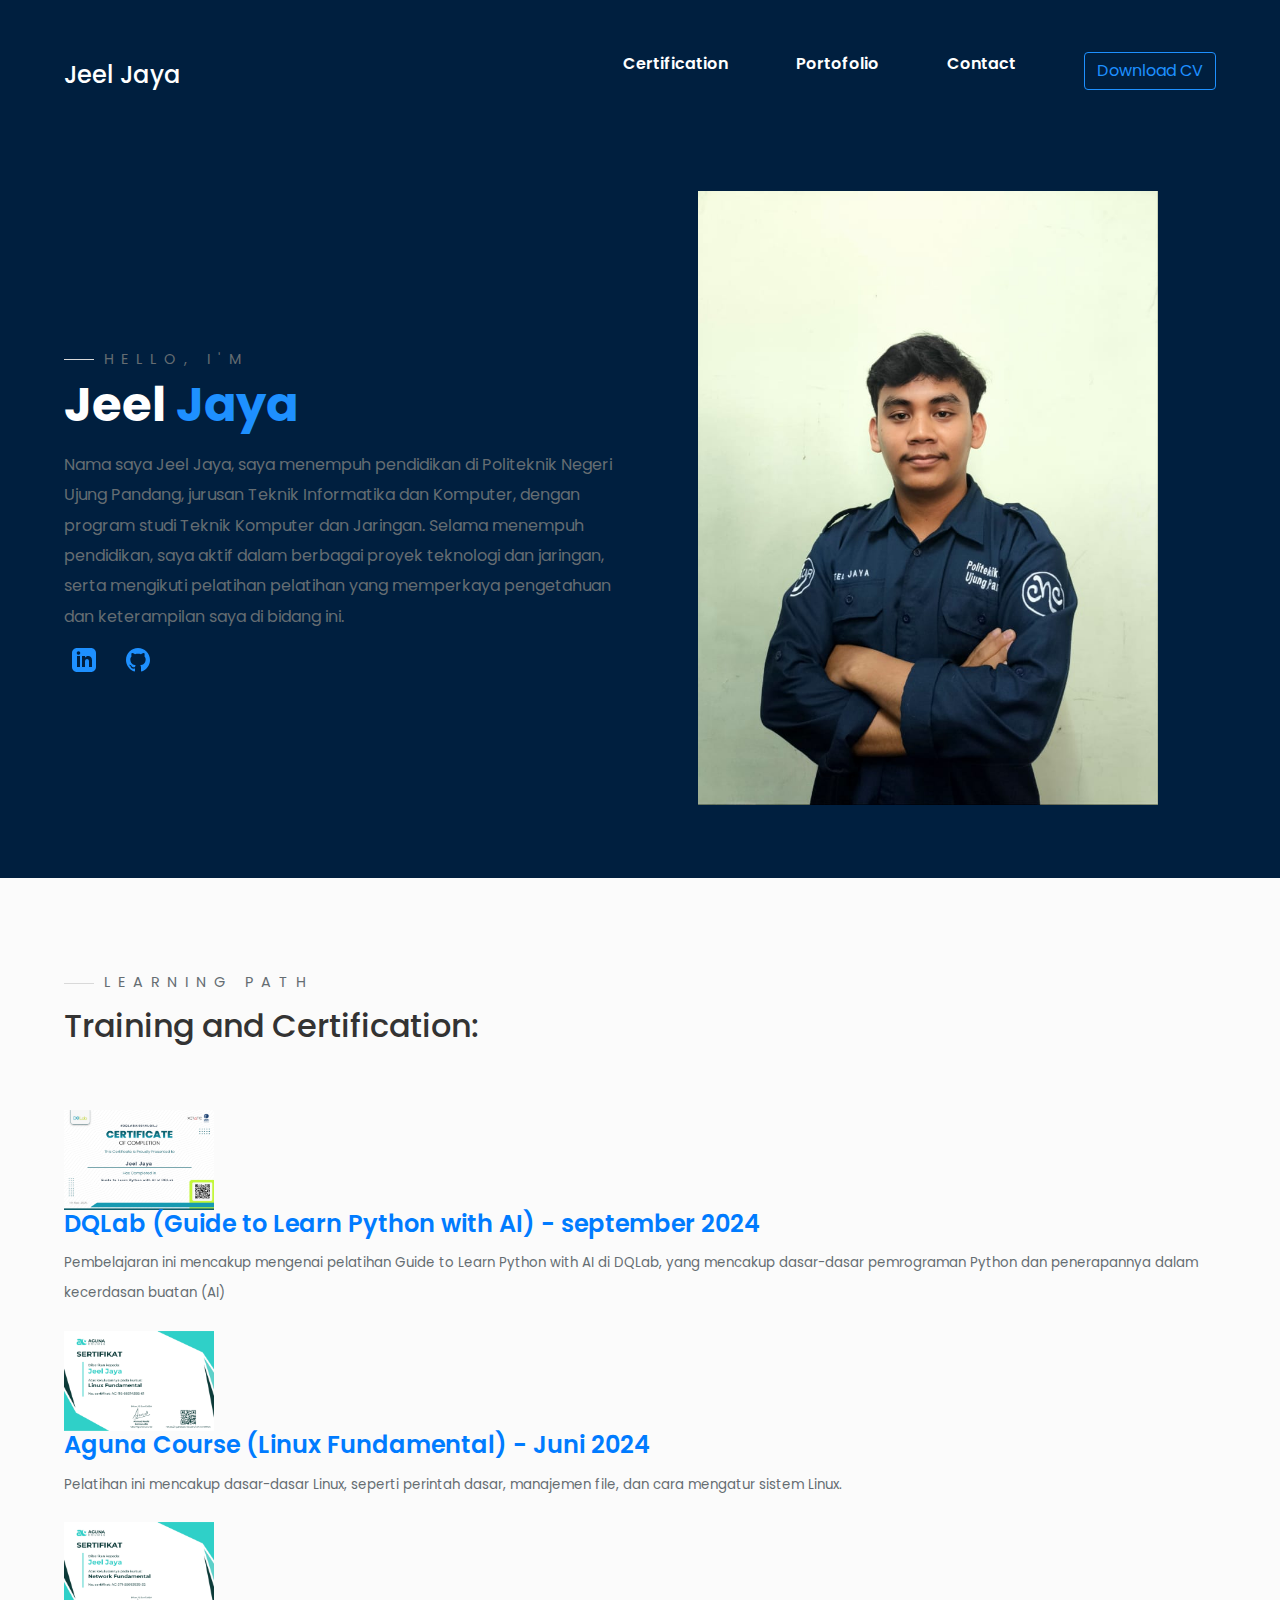
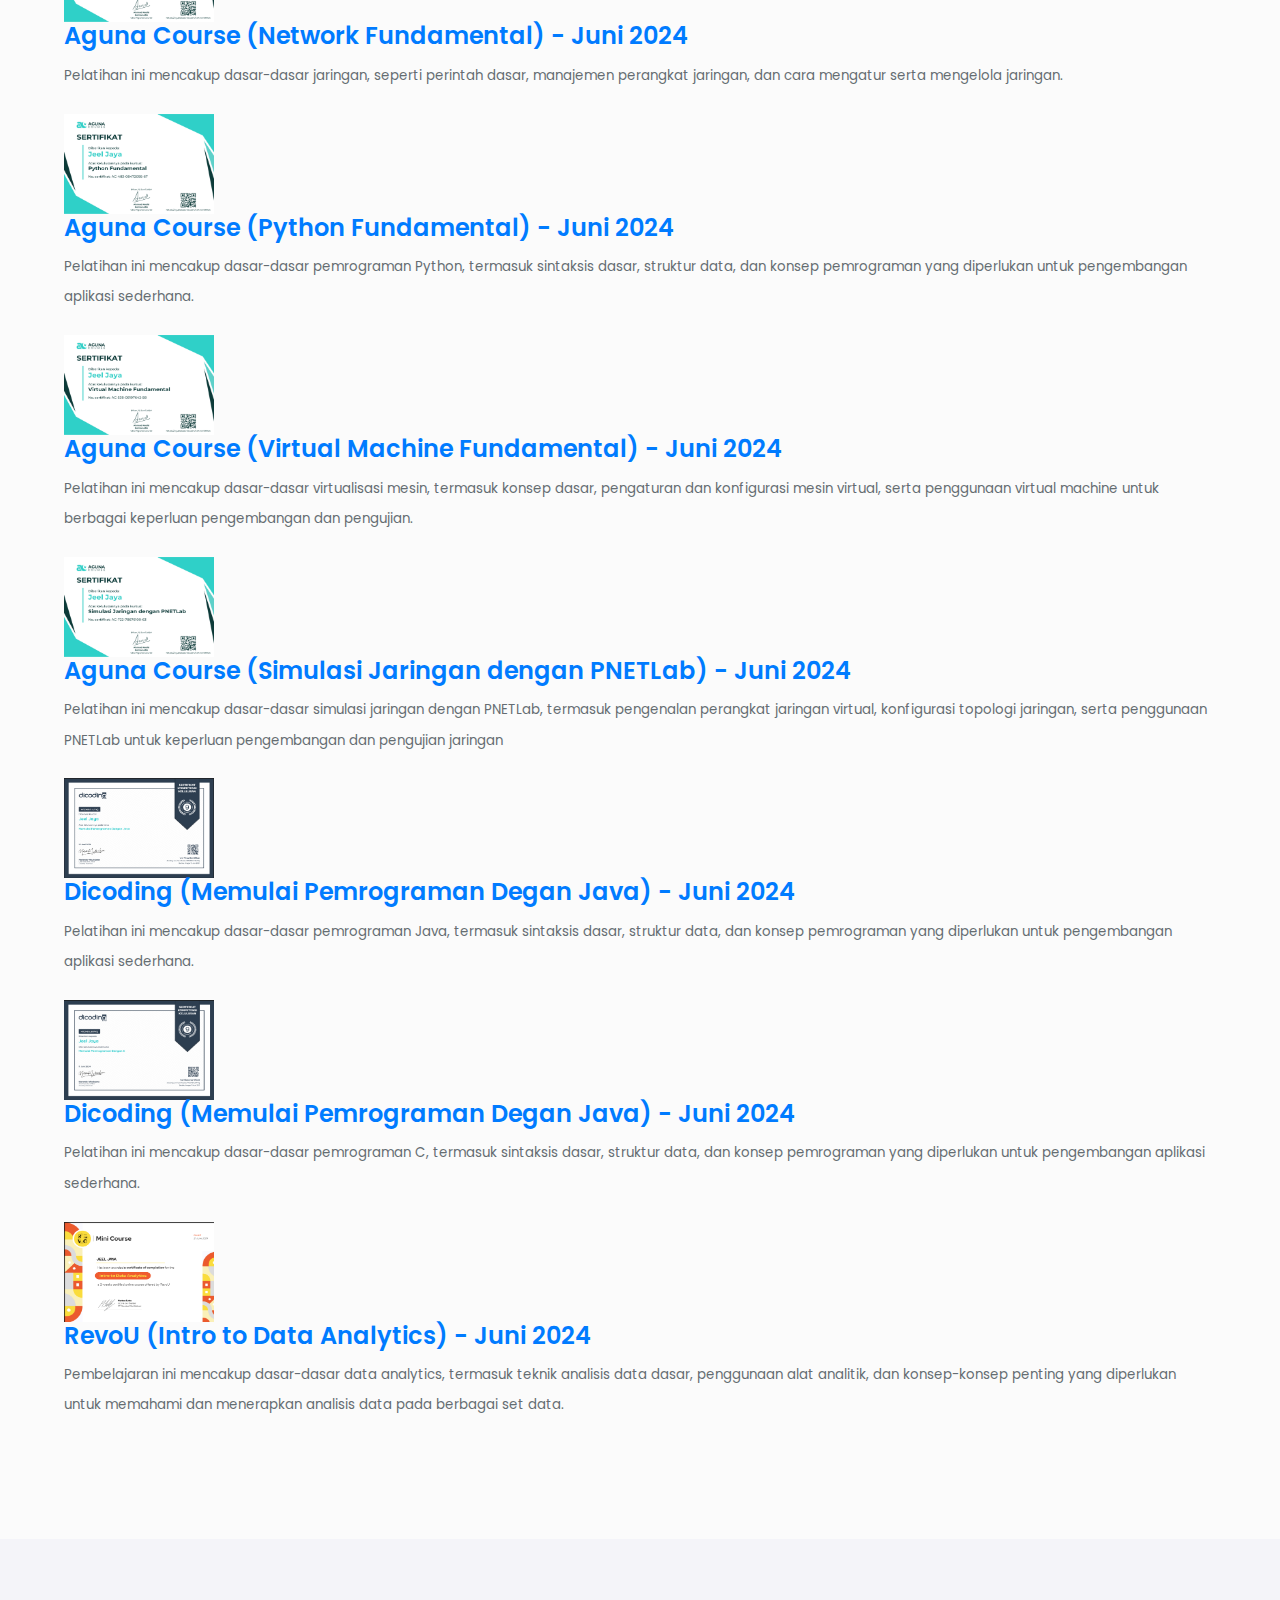
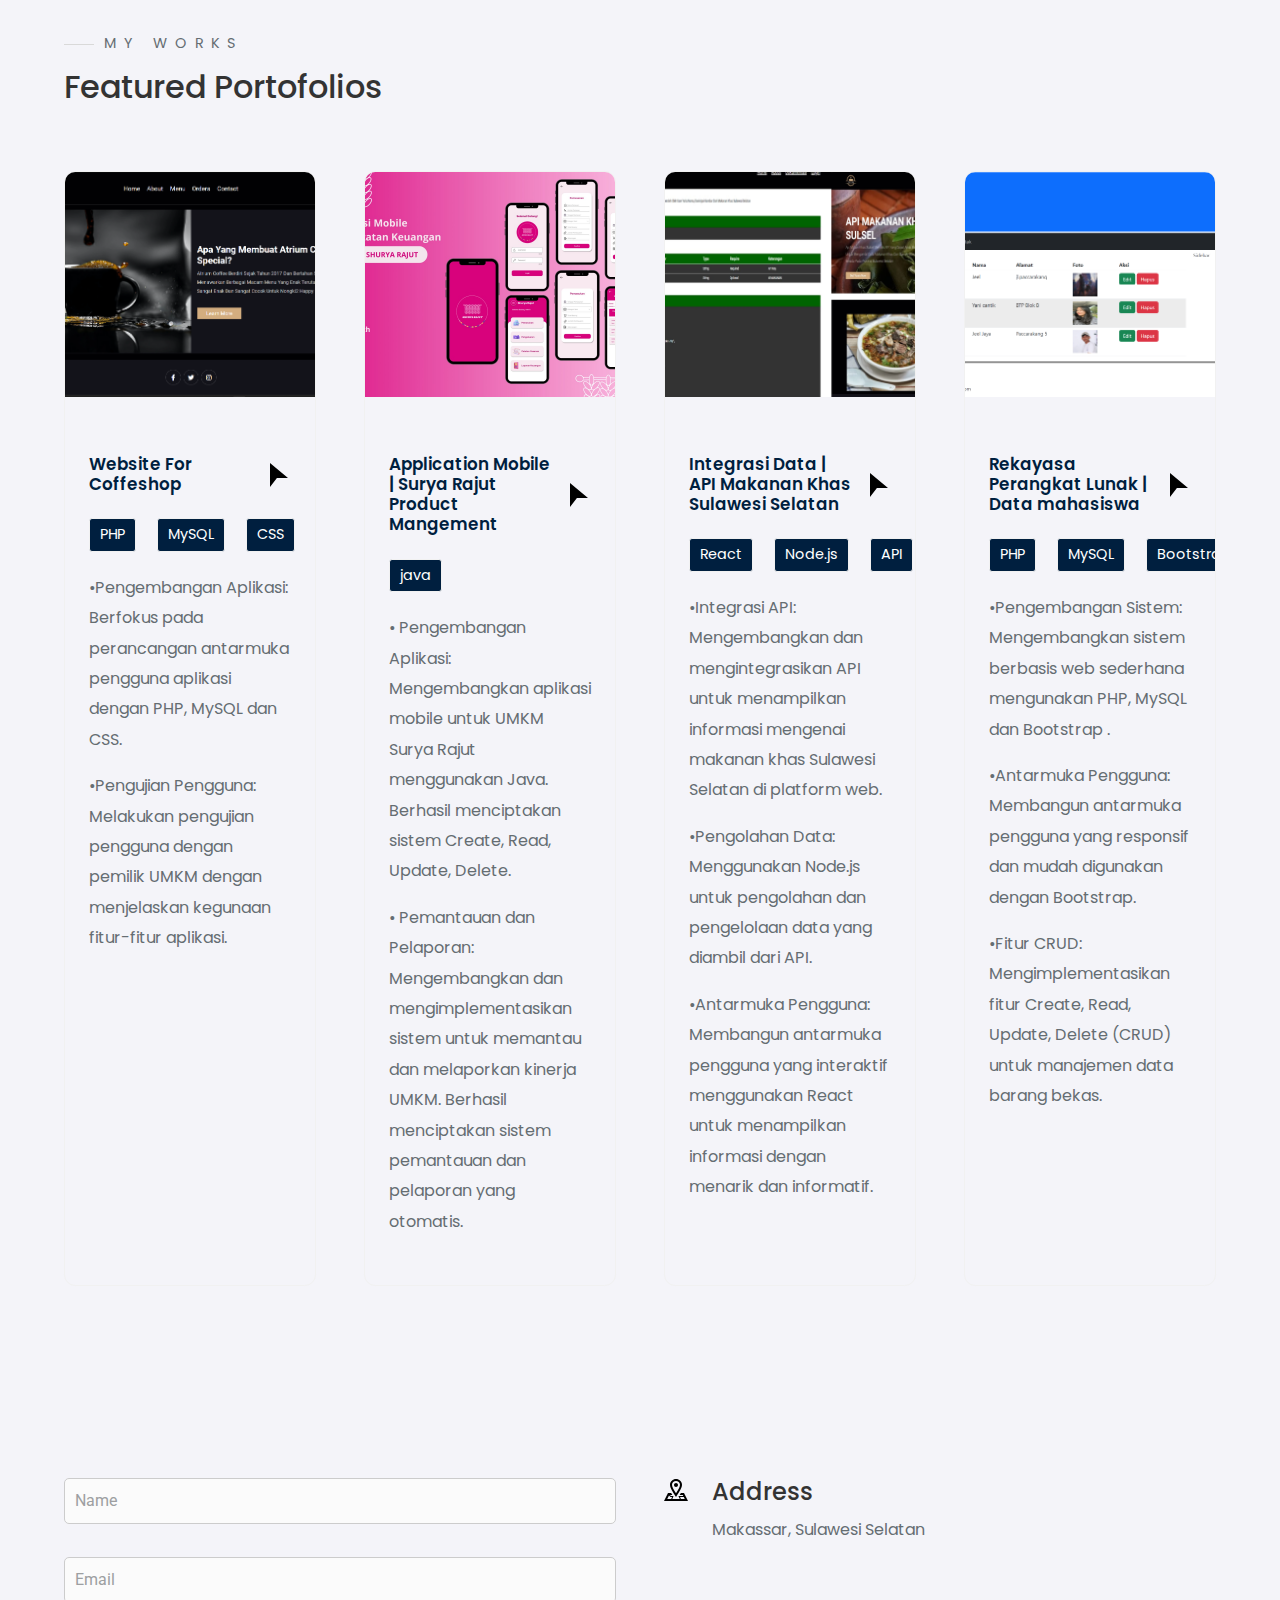
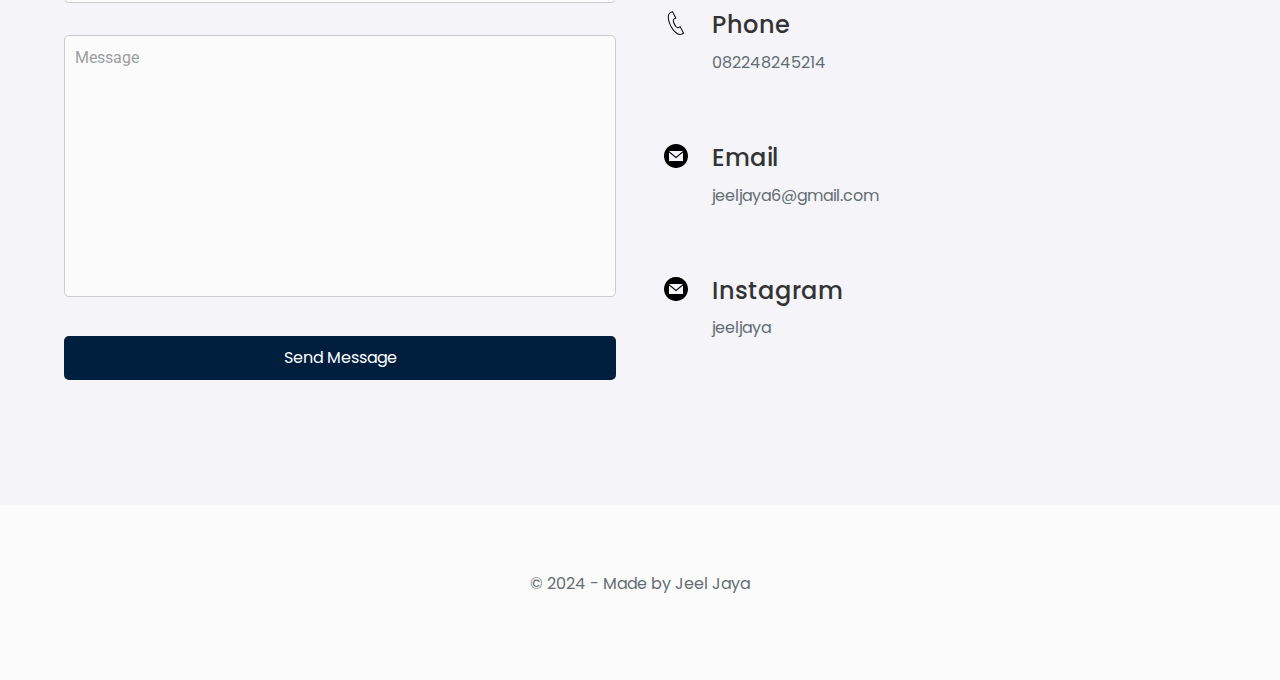
<file: index.html>
<!DOCTYPE html>
<html lang="en">
    <head>
        <meta charset="UTF-8">
        <meta name="viewport" content="width=device-width, initial-scale=1.0">
        <title>My Portfolio</title>
        <link rel="stylesheet" href="./styles/style.css">
        <link rel="stylesheet" href="./styles/responsive.css">
        <link rel="stylesheet" href="https://cdn.jsdelivr.net/npm/bootstrap@4.0.0/dist/css/bootstrap.min.css" integrity="sha384-Gn5384xqQ1aoWXA+058RXPxPg6fy4IWvTNh0E263XmFcJlSAwiGgFAW/dAiS6JXm" crossorigin="anonymous">
        <link href="https://fonts.googleapis.com/css2?family=Poppins:wght@300;400;600&display=swap" rel="stylesheet">
        <style>
            body {
                font-family: 'Poppins', sans-serif;
                background-color: #f4f4f9;
                color: #333;
                margin: 0;
                padding: 0;
            }
    
            header {
                background-color: #001f3f;
                color: #fff;
                padding: 20px 0;
            }
    
            .main-container {
                width: 90%;
                margin: auto;
                max-width: 1200px;
            }
    
            .nav {
                display: flex;
                justify-content: space-between;
                align-items: center;
            }
    
            .nav ul {
                list-style: none;
                padding: 0;
            }
    
            .nav ul li {
                display: inline;
                margin-left: 20px;
            }
    
            .nav ul li a {
                color: #fff;
                text-decoration: none;
                font-weight: 600;
            }
    
            .hero-left {
                margin-top: 50px;
            }
    
            .hero-name span {
                color: #1e90ff;
            }
    
            .footer-icons a svg {
                fill: #1e90ff;
                margin-right: 10px;
            }
    
            .skills .education-title {
                color: #001f3f;
                font-weight: 600;
            }
    
            .portofolio-info .portofolio-title h4 {
                color: #001f3f;
                font-weight: 600;
            }
    
            .portofolio-tags div {
                background-color: #001f3f;
                color: #fff;
                display: inline-block;
                padding: 5px 10px;
                margin-right: 5px;
                margin-bottom: 5px;
                border-radius: 3px;
            }
    
            .btn-outline-dark {
                border-color: #1e90ff;
                color: #1e90ff;
            }
    
            .btn-outline-dark:hover {
                background-color: #1e90ff;
                color: #fff;
            }
    
            .contact-form input, .contact-form textarea {
                width: 100%;
                padding: 10px;
                margin-bottom: 10px;
                border: 1px solid #ccc;
                border-radius: 5px;
            }
    
            .btn-submit {
                background-color: #001f3f;
                color: #fff;
                border: none;
                padding: 10px 20px;
                cursor: pointer;
                border-radius: 5px;
            }
    
            .btn-submit:hover {
                background-color: #1e90ff;
            }
    
            /* Smooth Scroll */
            html {
                scroll-behavior: smooth;
            }
        </style>
    </head>
<body>
    <!--Header-->
    <header>
        <div class="main-container">
            <div class="nav">
                <div class="logo">
                    <h4>Jeel Jaya</h4>
                </div>
                <nav>
                    <ul>
                        <!-- <li><a href="#Services">About</a></li> -->
                        <li><a href="#skills">Certification</a></li>
                        <li><a href="#portofolios">Portofolio</a></li>
                        <li><a href="#contact">Contact</a></li>
                        <li>
                            <a href="https://drive.google.com/file/d/1QT63c4pOlT5_lc2lVkWxq7YqNzc9PyP6/view?usp=sharing" target="_blank">
                                <button type="button" class="btn btn-outline-dark">Download CV</button>
                            </a>
                        </li>
                    </ul>
                </nav>

                <div class="burger">
                    <div class="line-1"></div>
                    <div class="line-2"></div>
                    <div class="line-3"></div>
                </div>
            </div>

            <section id="hero">
                <div class="hero-left">
                    <h3 class="pre-title">Hello, I'm</h3>
                    <h1 class="hero-name">Jeel<span> Jaya</span></h1>
                    <p>
                        Nama saya Jeel Jaya, saya menempuh pendidikan di Politeknik Negeri Ujung Pandang, jurusan Teknik Informatika dan Komputer, dengan program studi Teknik Komputer dan Jaringan. Selama menempuh pendidikan, saya aktif dalam berbagai proyek teknologi dan jaringan, serta mengikuti pelatihan pelatihan yang memperkaya pengetahuan dan keterampilan saya di bidang ini.
                    </p>

                    <div class="footer-icons">
                        <a href="https://www.linkedin.com/in/jeel-jaya-9179a3256/">
                            <svg xmlns="http://www.w3.org/2000/svg" width="24" height="24" viewBox="0 0 24 24"><path d="M19 0h-14c-2.761 0-5 2.239-5 5v14c0 2.761 2.239 5 5 5h14c2.762 0 5-2.239 5-5v-14c0-2.761-2.238-5-5-5zm-11 19h-3v-11h3v11zm-1.5-12.268c-.966 0-1.75-.79-1.75-1.764s.784-1.764 1.75-1.764 1.75.79 1.75 1.764-.783 1.764-1.75 1.764zm13.5 12.268h-3v-5.604c0-3.368-4-3.113-4 0v5.604h-3v-11h3v1.765c1.396-2.586 7-2.777 7 2.476v6.759z"/></svg>
                        </a>
                        <a href="https://github.com/jeeljaya">
                            <svg xmlns="http://www.w3.org/2000/svg" width="24" height="24" viewBox="0 0 24 24"><path d="M12 0c-6.626 0-12 5.373-12 12 0 5.302 3.438 9.8 8.207 11.387.599.111.793-.261.793-.577v-2.234c-3.338.726-4.033-1.416-4.033-1.416-.546-1.387-1.333-1.756-1.333-1.756-1.089-.745.083-.729.083-.729 1.205.084 1.839 1.237 1.839 1.237 1.07 1.834 2.807 1.304 3.492.997.107-.775.418-1.305.762-1.604-2.665-.305-5.467-1.334-5.467-5.931 0-1.311.469-2.381 1.236-3.221-.124-.303-.535-1.524.117-3.176 0 0 1.008-.322 3.301 1.23.957-.266 1.983-.399 3.003-.404 1.02.005 2.047.138 3.006.404 2.291-1.552 3.297-1.23 3.297-1.23.653 1.653.242 2.874.118 3.176.77.84 1.235 1.911 1.235 3.221 0 4.609-2.807 5.624-5.479 5.921.43.372.823 1.102.823 2.222v3.293c0 .319.192.694.801.576 4.765-1.589 8.199-6.086 8.199-11.386 0-6.627-5.373-12-12-12z"/></svg>
                        </a>                       
                    </div>                    
                </div>
                <div class="hero-right">
                    <img src="./images/foto.png" alt="Person">
                </div>
            </section>
        </div>


    </header>
    <!--End of Header-->
    <!--Services-->
    <!--End Services-->



    <!--skills and education-->
<section id="skills">
    <div class="skills main-container">
        <h3 class="pre-title">Learning Path</h3>
        <h1 class="section-title">Training and Certification:</h1>

        <div class="skills-grid">
            <div class="skills-left">
                <!--education 1-->
                <div class="education">
                    <div class="education-info">
                        <img src="images/python.jpg" alt="Intro to Data Analytics Certificate" style="width:150px; height:100px;">
                        <h4 class="education-title">
                            <a href="https://drive.google.com/file/d/1PPve3mlKK-t0iRQQvsZnkY6KAH0L5yVo/view?usp=sharing">DQLab (Guide to Learn Python with AI) - september 2024</a>
                        </h4>
                        <p style="font-size: smaller;">
                            Pembelajaran ini mencakup mengenai pelatihan Guide to Learn Python with AI di DQLab, yang mencakup dasar-dasar pemrograman Python dan penerapannya dalam kecerdasan buatan (AI)                   </div>
                </div>
                <div class="education">
                    <div class="education-info">
                        <img src="images/linux.png" alt="Linux Fundamental Certificate" style="width:150px; height:100px;">
                        <h4 class="education-title">
                            <a href="https://drive.google.com/file/d/1cWWdbRUencV4He73OFiWs5YiPuT0WXFh/view?usp=sharing" target="_blank">Aguna Course (Linux Fundamental) - Juni 2024</a>
                        </h4>
                        <p style="font-size: smaller;">
                            Pelatihan ini mencakup dasar-dasar Linux, seperti perintah dasar, manajemen file, dan cara mengatur sistem Linux.
                        </p>
                    </div>
                </div>                    
                <!--education 2-->
                <div class="education">
                    <div class="education-info">
                        <img src="images/network.png" alt="Network Fundamental Certificate" style="width:150px; height:100px;">
                        <h4 class="education-title">
                            <a href="https://drive.google.com/file/d/1VhPxWs1ArVX_-EsHugegaH6o9eSV3DjB/view?usp=sharing" target="_blank">Aguna Course (Network Fundamental) - Juni 2024</a>
                        </h4>
                        <p style="font-size: smaller;">
                            Pelatihan ini mencakup dasar-dasar jaringan, seperti perintah dasar, manajemen perangkat jaringan, dan cara mengatur serta mengelola jaringan.
                        </p>
                    </div>
                </div>
                <!--education 3-->
                <div class="education">
                    <div class="education-info">
                        <img src="images/python.png" alt="Python Fundamental Certificate" style="width:150px; height:100px;">
                        <h4 class="education-title">
                            <a href="https://drive.google.com/file/d/1rlTyofyohbjNGtLOC-1l8J5QBD6-3J6m/view?usp=sharing" target="_blank">Aguna Course (Python Fundamental) - Juni 2024</a>
                        </h4>
                        <p style="font-size: smaller;">
                            Pelatihan ini mencakup dasar-dasar pemrograman Python, termasuk sintaksis dasar, struktur data, dan konsep pemrograman yang diperlukan untuk pengembangan aplikasi sederhana.
                        </p>
                    </div>
                </div>
                <!--education 4-->
                <div class="education">
                    <div class="education-info">
                        <img src="images/virtual.png" alt="Virtual Machine Fundamental Certificate" style="width:150px; height:100px;">
                        <h4 class="education-title">
                            <a href="https://drive.google.com/file/d/1Vy6TxZLoaa3mLKm9MNObGFfw6BZqlLST/view?usp=sharing" target="_blank">Aguna Course (Virtual Machine Fundamental) - Juni 2024</a>
                        </h4>
                        <p style="font-size: smaller;">
                            Pelatihan ini mencakup dasar-dasar virtualisasi mesin, termasuk konsep dasar, pengaturan dan konfigurasi mesin virtual, serta penggunaan virtual machine untuk berbagai keperluan pengembangan dan pengujian.                        </p>
                    </div>
                </div>
                <!--education 5-->
                <div class="education">
                    <div class="education-info">
                        <img src="images/simulasi.png" alt="Simulasi Jaringan dengan PNETLab Certificate" style="width:150px; height:100px;">
                        <h4 class="education-title">
                            <a href="https://drive.google.com/file/d/1dDSn0xx1LqhYYzl6lJhbVA8SASdgmrYf/view?usp=sharing" target="_blank">Aguna Course (Simulasi Jaringan dengan PNETLab) - Juni 2024</a>
                        </h4>
                        <p style="font-size: smaller;">
                            Pelatihan ini mencakup dasar-dasar simulasi jaringan dengan PNETLab, termasuk pengenalan perangkat jaringan virtual, konfigurasi topologi jaringan, serta penggunaan PNETLab untuk keperluan pengembangan dan pengujian jaringan                        </p>
                    </div>
                </div>
                <!--education 6-->
                <div class="education">
                    <div class="education-info">
                        <img src="images/java.png" alt="Memulai Pemrograman Degan Java Certificate" style="width:150px; height:100px;">
                        <h4 class="education-title">
                            <a href="https://www.dicoding.com/certificates/MRZMEN74LPYQ" target="_blank">Dicoding (Memulai Pemrograman Degan Java) - Juni 2024</a>
                        </h4>
                        <p style="font-size: smaller;">
                            Pelatihan ini mencakup dasar-dasar pemrograman Java, termasuk sintaksis dasar, struktur data, dan konsep pemrograman yang diperlukan untuk pengembangan aplikasi sederhana.                        </p>
                    </div>
                </div>
                <!--education 7-->
                <div class="education">
                    <div class="education-info">
                        <img src="images/c.png" alt="Memulai Pemrograman Degan Java Certificate" style="width:150px; height:100px;">
                        <h4 class="education-title">
                            <a href="https://www.dicoding.com/certificates/MRZMENJ6RPYQ" target="_blank">Dicoding (Memulai Pemrograman Degan Java) - Juni 2024</a>
                        </h4>
                        <p style="font-size: smaller;">
                            Pelatihan ini mencakup dasar-dasar pemrograman C, termasuk sintaksis dasar, struktur data, dan konsep pemrograman yang diperlukan untuk pengembangan aplikasi sederhana.                        </p>
                    </div>
                </div>
                <div class="education">
                    <div class="education-info">
                        <img src="images/revou.png" alt="Intro to Data Analytics Certificate" style="width:150px; height:100px;">
                        <h4 class="education-title">
                            <a href="https://drive.google.com/file/d/1Ug6fj-UXoWPAMMyDaiqlXla77bzSaKM7/view?usp=sharing" target="_blank">RevoU (Intro to Data Analytics) - Juni 2024</a>
                        </h4>
                        <p style="font-size: smaller;">
                            Pembelajaran ini mencakup dasar-dasar data analytics, termasuk teknik analisis data dasar, penggunaan alat analitik, dan konsep-konsep penting yang diperlukan untuk memahami dan menerapkan analisis data pada berbagai set data.                    </div>
            </div>
        </div>                                                                                              
    </div>
</section>


<!--Portofolios-->
<section id="portofolios">
    <div class="portofolios main-container">
        <h3 class="pre-title">My Works</h3>
        <h1 class="section-title">Featured Portofolios</h1>
        <div class="grid-3">
            <!--Portofolios 1-->
            <div class="portofolio">
                <div class="portofolio-cover">
                    <img src="./images/portofolios/coffeshop.png" alt="Gambar 1">
                </div>
                <div class="portofolio-info">
                    <div class="portofolio-title">
                        <h4>Website For Coffeshop</h4>
                        <a href="https://github.com/jeeljaya/Web-Coffeeshop.git" class="portofolio-link">
                            <svg xmlns="http://www.w3.org/2000/svg" width="24" height="24" viewBox="0 0 24 24"><path d="M3 0l18 15h-11.081l-6.919 9z"/></svg>
                        </a>
                    </div>                   
                    <div class="portofolio-tags">
                        <div>PHP</div>
                        <div>MySQL</div>
                        <div>CSS</div>
                        <!-- <div></div> -->
                    </div>
                    <p>•Pengembangan Aplikasi: Berfokus pada perancangan antarmuka pengguna aplikasi dengan PHP, MySQL dan CSS.</p> 
                    <p>•Pengujian Pengguna: Melakukan pengujian pengguna dengan pemilik UMKM dengan menjelaskan kegunaan fitur-fitur aplikasi.</p> 
                </div>
            </div>

            <!--Portofolios 2-->
            <div class="portofolio">
                <div class="portofolio-cover">
                    <img src="./images/portofolios/suryarajut.png" alt="Gambar 1">
                </div>
                <div class="portofolio-info">
                    <div class="portofolio-title">
                        <h4>Application Mobile | Surya Rajut Product Mangement </h4>
                        <a href="https://github.com/nuuzuul/Simprodi" class="portofolio-link">
                            <svg xmlns="http://www.w3.org/2000/svg" width="24" height="24" viewBox="0 0 24 24"><path d="M3 0l18 15h-11.081l-6.919 9z"/></svg>
                        </a>
                    </div>                   
                    <div class="portofolio-tags">
                        <div>java</div>
                        <!-- <div>MySql</div> -->
                        <!-- <div>CI3</div> -->
                    </div>
                    <p>• Pengembangan Aplikasi: Mengembangkan aplikasi mobile untuk UMKM Surya Rajut menggunakan Java. Berhasil menciptakan sistem Create, Read, Update, Delete.</p>
                    <p>• Pemantauan dan Pelaporan: Mengembangkan dan mengimplementasikan sistem untuk memantau dan melaporkan kinerja UMKM. Berhasil menciptakan sistem pemantauan dan pelaporan yang otomatis.</p>
                </div>
            </div>

            <!--Portofolios 3-->
            <!-- <div class="portofolio">
                <div class="portofolio-cover">
                    <img src="./images/portofolios/web.png.jpg" alt="Gambar 1">
                </div>
                <div class="portofolio-info">
                    <div class="portofolio-title">
                        <h4>WEB SIMPRODI TKJ | Sistem Manajemen Program Studi</h4>
                        <a href="https://github.com/CityFactory/simprodi.git" class="portofolio-link">
                            <svg xmlns="http://www.w3.org/2000/svg" width="24" height="24" viewBox="0 0 24 24"><path d="M3 0l18 15h-11.081l-6.919 9z"/></svg>
                        </a>
                    </div>                   
                    <div class="portofolio-tags">
                        <div>React</div>
                        <div>Node.js</div>
                        <div>MySQL</div>
                    </div>
                    <p>•Pengembangan Aplikasi: Mengembangkan platform web SIMPRODI TKJ menggunakan React, Node.js, dan MySQL untuk manajemen program studi.</p> 
                    <p>•Sistem CRUD: Menciptakan sistem Create, Read, Update, Delete (CRUD) untuk manajemen data program studi.</p> 
                    <p>•Pemantauan dan Pelaporan: Mengembangkan sistem untuk pemantauan dan pelaporan aktivitas dosen, termasuk jam mengajar dan kegiatan akademik lainnya.</p> 
                </div>
            </div> -->
            
            <!-- Portofolios 4 -->
            <div class="portofolio">
                <div class="portofolio-cover">
                    <img src="./images/portofolios/apimkn.png" alt="Gambar 1">
                </div>
                <div class="portofolio-info">
                    <div class="portofolio-title">
                        <h4>Integrasi Data | API Makanan Khas Sulawesi Selatan</h4>
                        <a href="https://github.com/CityFactory/API.git" class="portofolio-link">
                            <svg xmlns="http://www.w3.org/2000/svg" width="24" height="24" viewBox="0 0 24 24"><path d="M3 0l18 15h-11.081l-6.919 9z"/></svg>
                        </a>
                    </div>                   
                    <div class="portofolio-tags">
                        <div>React</div>
                        <div>Node.js</div>
                        <div>API</div>
                    </div>
                    <p>•Integrasi API: Mengembangkan dan mengintegrasikan API untuk menampilkan informasi mengenai makanan khas Sulawesi Selatan di platform web.</p> 
                    <p>•Pengolahan Data: Menggunakan Node.js untuk pengolahan dan pengelolaan data yang diambil dari API.</p> 
                    <p>•Antarmuka Pengguna: Membangun antarmuka pengguna yang interaktif menggunakan React untuk menampilkan informasi dengan menarik dan informatif.</p> 
                </div>
            </div>

            <!--Portofolios 5-->
            <div class="portofolio">
                <div class="portofolio-cover">
                    <img src="./images/Simponi.png" alt="Gambar 1">
                </div>
                <div class="portofolio-info">
                    <div class="portofolio-title">
                        <h4>Rekayasa Perangkat Lunak | Data mahasiswa </h4>
                        <a href="" class="portofolio-link">
                            <svg xmlns="http://www.w3.org/2000/svg" width="24" height="24" viewBox="0 0 24 24"><path d="M3 0l18 15h-11.081l-6.919 9z"/></svg>
                        </a>
                    </div>                   
                    <div class="portofolio-tags">
                        <div>PHP</div>
                        <div>MySQL</div>
                        <div>Bootstrap</div>
                    </div>
                    <p>•Pengembangan Sistem: Mengembangkan sistem berbasis web sederhana mengunakan PHP, MySQL dan Bootstrap .</p> 
                    <p>•Antarmuka Pengguna: Membangun antarmuka pengguna yang responsif dan mudah digunakan dengan Bootstrap.</p> 
                    <p>•Fitur CRUD: Mengimplementasikan fitur Create, Read, Update, Delete (CRUD) untuk manajemen data barang bekas.</p> 
                </div>
            </div>
        </div>
    </div>
</section>
<!--end portofolios-->

    <!--contact-->
    <section id="contact">
        <div class="contact main-container">
            <div class="contact-left">
                <form class="contact-form" action="https://formspree.io/f/xwkggkrr" method="POST">
                    <div>
                        <input type="text" placeholder="Name" name="name">
                    </div>
                    <div>
                        <input type="email" placeholder="Email" name="email">
                    </div>
                    <div>
                        <textarea name="message" id="message" placeholder="Message" cols="30" rows="10"></textarea>
                    </div>
                    <div>
                        <button class="btn-submit">Send Message</button>
                    </div>
                </form>
            </div>
                <div class="contact-right">
                    <!--contact-item 1-->
                    <div class="contact-item">
                        <div class="contact-item-icon">
                            <svg xmlns="http://www.w3.org/2000/svg" width="24" height="24" viewBox="0 0 24 24"><path d="M12 3c2.131 0 4 1.73 4 3.702 0 2.05-1.714 4.941-4 8.561-2.286-3.62-4-6.511-4-8.561 0-1.972 1.869-3.702 4-3.702zm0-2c-3.148 0-6 2.553-6 5.702 0 3.148 2.602 6.907 6 12.298 3.398-5.391 6-9.15 6-12.298 0-3.149-2.851-5.702-6-5.702zm0 8c-1.105 0-2-.895-2-2s.895-2 2-2 2 .895 2 2-.895 2-2 2zm8 6h-3.135c-.385.641-.798 1.309-1.232 2h3.131l.5 1h-4.264l-.344.544-.289.456h.558l.858 2h-7.488l.858-2h.479l-.289-.456-.343-.544h-2.042l-1.011-1h2.42c-.435-.691-.848-1.359-1.232-2h-3.135l-4 8h24l-4-8zm-12.794 6h-3.97l1.764-3.528 1.516 1.528h1.549l-.859 2zm8.808-2h3.75l1 2h-3.892l-.858-2z"/></svg>
                        </div>
                        <div class="contact-item-detail">
                            <h4>Address</h4>
                            <p>Makassar, Sulawesi Selatan </p>
                        </div>
                    </div>
                    <!--contact-item 2-->
                    <div class="contact-item">
                        <div class="contact-item-icon">
                            <svg width="24" height="24" xmlns="http://www.w3.org/2000/svg" fill-rule="evenodd" clip-rule="evenodd"><path d="M8.26 1.289l-1.564.772c-5.793 3.02 2.798 20.944 9.31 20.944.46 0 .904-.094 1.317-.284l1.542-.755-2.898-5.594-1.54.754c-.181.087-.384.134-.597.134-2.561 0-6.841-8.204-4.241-9.596l1.546-.763-2.875-5.612zm7.746 22.711c-5.68 0-12.221-11.114-12.221-17.832 0-2.419.833-4.146 2.457-4.992l2.382-1.176 3.857 7.347-2.437 1.201c-1.439.772 2.409 8.424 3.956 7.68l2.399-1.179 3.816 7.36s-2.36 1.162-2.476 1.215c-.547.251-1.129.376-1.733.376"/></svg>
                        </div>
                        <div class="contact-item-detail">
                            <h4>Phone</h4>
                            <p>082248245214</p>
                        </div>
                    </div>
                    <!--contact-item 3-->
                    <div class="contact-item">
                        <div class="contact-item-icon">
                            <svg xmlns="http://www.w3.org/2000/svg" width="24" height="24" viewBox="0 0 24 24"><path d="M12 .02c-6.627 0-12 5.373-12 12s5.373 12 12 12 12-5.373 12-12-5.373-12-12-12zm6.99 6.98l-6.99 5.666-6.991-5.666h13.981zm.01 10h-14v-8.505l7 5.673 7-5.672v8.504z"/></svg>
                        </div>
                        <div class="contact-item-detail">
                            <h4>Email</h4>
                            <p>jeeljaya6@gmail.com</p>
                        </div>
                    </div>
                    <!--contact-item 4-->
                    <div class="contact-item">
                        <div class="contact-item-icon">
                            <svg xmlns="http://www.w3.org/2000/svg" width="24" height="24" viewBox="0 0 24 24"><path d="M12 .02c-6.627 0-12 5.373-12 12s5.373 12 12 12 12-5.373 12-12-5.373-12-12-12zm6.99 6.98l-6.99 5.666-6.991-5.666h13.981zm.01 10h-14v-8.505l7 5.673 7-5.672v8.504z"/></svg>
                        </div>
                        <div class="contact-item-detail">
                            <h4>Instagram</h4>
                            <p>jeeljaya</p>
                        </div>
                    </div>
                </div>
        </div>
    </section>
    <!--end contact-->

    <!--footer-->
    <footer>
        
        <p>&#169; 2024 - Made by Jeel Jaya</p>
    </footer>
    <!--end footer-->
</body>
<script src="scripts/main.js"></script>
<script src="https://code.jquery.com/jquery-3.2.1.slim.min.js" integrity="sha384-KJ3o2DKtIkvYIK3UENzmM7KCkRr/rE9/Qpg6aAZGJwFDMVNA/GpGFF93hXpG5KkN" crossorigin="anonymous"></script>
<script src="https://cdn.jsdelivr.net/npm/popper.js@1.12.9/dist/umd/popper.min.js" integrity="sha384-ApNbgh9B+Y1QKtv3Rn7W3mgPxhU9K/ScQsAP7hUibX39j7fakFPskvXusvfa0b4Q" crossorigin="anonymous"></script>
<script src="https://cdn.jsdelivr.net/npm/bootstrap@4.0.0/dist/js/bootstrap.min.js" integrity="sha384-JZR6Spejh4U02d8jOt6vLEHfe/JQGiRRSQQxSfFWpi1MquVdAyjUar5+76PVCmYl" crossorigin="anonymous"></script>
</html>
</file>
<file: styles/style.css>
@import url('https://fonts.googleapis.com/css2?family=Roboto:ital,wght@0,100;0,300;0,400;0,500;0,700;0,900;1,100;1,300;1,400;1,500;1,700;1,900&display=swap');

:root {
    --primaryTextColor : #232e35;
    --secondaryTextColor : #656d72;

    --boderColor: #f1f1f1;
    --lineColor: #d9d9d9;

    --primaryBackgroundColor: #fff;
    --secondaryBackgroundColor: #fbfbfb;
    --thirdBackgroundColor: #f5f3fe;

    --primaryIconColor: #7e74f1;
    --primaryIconColorHover: #5d51e8;

    --sectionPadding: 6rem 0;
    
    --itemBorderRadius: 0.7rem;
}
* {

    margin: 0;
    padding: 0;
    box-sizing: border-box;
}

body {
    font-family: "Roboto", sans-serif;
}

h1,h2,h3,h4,h5,h6, strong {
    color: var(--primaryTextColor);
}

p {
    font-size: 1rem; /*16pixel*/
    line-height: 1.9rem;
}
p,
span,
label,
input,
textarea,
ul,
li {
    color: var(--secondaryTextColor);
}

s {
    text-decoration: none;
}

.main-container {
    width: 1200px;
    margin: 0 auto;
}

@media screen and (max-width: 1200px){
    .main-container {
        width: 90%;
    }
}
/*button*/
.btn {
    padding: 1rem 1.5rem;
    background: white;
    border: 1.5px solid var(--boderColor);
    cursor: pointer;
    transition: .2s ease-in-out;
}

.btn:hover {
    box-shadow:  rgba(0, 0, 0, 0.04) 0px 3px 5px;
}

/*titles*/
.section-title {
    margin: 1rem 0 4rem;
    /* text-align: center; */
    font-size: 2rem;
}
.section-title-Specialized{
    margin: 1rem 0 4rem;
    text-align: center;
    font-size: 2rem;
}
.pre-title {
    text-transform: uppercase;
    letter-spacing: 0.5rem;
    color: var(--secondaryTextColor);
    position: relative;
    padding-left: 40px;
    width: fit-content;
    font-weight: 400;
    font-size: 0.9rem;
}

.pre-title::before{
    content: "";
    width: 30px;
    height: 1px;
    background: var(--lineColor);
    position: absolute;
    display: block;
    left: 0;
    top: 50%;
}
/*layout*/
.grid-3 {
    display: grid;
    grid-template-columns: repeat(auto-fit, minmax(250px, 1fr));
    gap: 3rem;
}

/*logo dan navigation menu*/
.nav {
    display: flex;
    justify-content: space-between;
    padding: 2rem 0;
}

.nav ul {
    list-style: none;
    display: flex;
    gap: 3rem;
}

.logo {
    display: flex;
    align-items: center;
    font-weight: 700;
    font-size: 2rem;
}

.logo a {
    color: var(--primaryTextColor);
}

nav ul li {
    display: flex;
    align-items: center;
    
}

nav ul li a{
    color: var(--primaryTextColor);
}
/*burger*/

.burger div {
    width: 25px;
    height: 2px;
    background-color: #000;
    margin: 7px;
    transition: all 0.3s;
    z-index: 99;
}

.burger {
    display: none;
    z-index: 99;
    position: fixed;
    top: 33px;
    right: 35px;
}
/*hero*/
#hero {
    height: 720px;
    display: grid;
    grid-template-columns: 1fr 1fr;
    align-items: center;
}

.hero-name {
    font-size: 3rem;
    font-weight: 700;
    margin: 0.5rem 0 1rem;
}

.hero-name span {
    color: var(--primaryIconColor);
}

.hero-right img {
    width: 80%;
}

.hero-right {
    display: flex;
    justify-content: center;
}
/*service secction*/
#services {
    background-color: var(--secondaryBackgroundColor);
    padding: var(--sectionPadding);
}

.services .pre-title {
    margin: 0 auto;
}

.services-title {
    text-align: center;
}

.service {
    padding: 3rem;
    text-align: center;
    background: var(--primaryBackgroundColor);
    border-radius: var(--itemBorderRadius);
}

.services h4 {
    margin: 1.5rem 0;
    font-weight: 500;
    font-size: 1.05rem;
}

.services-icon {
    background: var(--thirdBackgroundColor);
    width: fit-content;
    margin: 0 auto;
    padding: 1rem 1.3rem;
    border-radius: 0.5rem;
}

.services-icon svg {
    fill: var(--primaryIconColor);
}
/*portofolio section*/
#portofolios {
    padding: var(--sectionPadding);
}

.portofolio {
    border-radius: var(--itemBorderRadius);
    overflow: hidden;
    border: 1px solid var(--boderColor);
}

.portofolio-cover {
    height: 250px;
}

.portofolio-cover img {
    width: 100%;
    height: 90%;
    object-fit: cover;
}

.portofolio-info {
    padding: 2rem 1.5rem;
} 

.portofolio-title {
    display: flex;
    justify-content: space-between;
    align-items: center;
    gap: 1rem;
}

.portofolio h4 {
    font-weight: 500;
    font-size: 1.05rem;
}

.portofolio-title a svg:hover {
    fill: var(--primaryIconColor);
}

.portofolio-title a svg {
    transition: 0.2s ease-in-out;
}

.portofolio-tags {
    display: flex;
    margin: 1rem 0;
    gap: 1rem;
}

.portofolio-tags div {
    font-size: .9rem;
    border: 1px solid var(--boderColor);
    padding: .4rem 1rem;
    color: var(--secondaryTextColor);
}
/*skills*/
#skills {
    padding: var(--sectionPadding);
    background: var(--secondaryBackgroundColor);
}

.skills-grid {
    display: grid;
    grid-template-columns: repeat(auto-fit, minmax(350px, 1fr));
    gap: 3rem;
}

.education {
    display: flex;
    gap: 1rem;
}

.education .line {
    padding: 0 0.7rem;
}

.education .line div {
    width: 2px;
    height: 100%;
    background: var(--boderColor);
    position: relative;
}

.education-info p {
    margin: .6rem 0 1.4rem;
}

.education-years {
    margin-bottom: 3rem;
}

.education .line div:before {
    content: "";
    width: 15px;
    height: 15px;
    background: var(--boderColor);
    border-radius: 50%;
    position: absolute;
    left: -6px;
}

.skills-list {
    display: grid;
    grid-template-columns: 1fr 1fr;
    margin-top: 1.5rem;
}

.skills-rigth ul {
    line-height: 2rem;
    padding: 0 1rem;
}

/*contact section*/
#contact {
    padding: var(--sectionPadding);
}

.contact {
    display: grid;
    grid-template-columns: repeat(auto-fit, minmax(350px, 1fr));
    gap: 3rem;
}

.contact-form div {
    margin-bottom: 1.4rem;
}

.contact-form input,
.contact-form textarea {
    width: 100%;
    padding: 0.75rem 1.3rem;
    font-family: "Roboto", sans-serif;
    background: var(--secondaryBackgroundColor);
    border: 1px solid var(--boderColor);
    border-radius: 3px;
    resize: none;
}
.contact-form input::placeholder, .contact-form textarea::placeholder {
    color: #9d9fa1;
}

.contack-form input:focus,
.contact-form textarea:focus {
    outline: none;
    border: 1px solid #7d7d7d;
}

.btn-submit {
    width: 100%;
    padding: .75rem 1.3rem;
    background-color: var(--primaryIconColor);
    color: #fff;
    border: none;
    border-radius: 3px;
    cursor: pointer;
    transition: 0.2s ease-in-out;
}

.btn-submit:hover {
    background: var(--primaryIconColorHover);
}

.contact-item {
    display: flex;
    gap: 1.5rem;
    margin-bottom: 2.5rem;
}

.contact-icon-item {
    background: var(--thirdBackgroundColor);
    width: 53px;
    height: 53px;
    border-radius: 9px;
    display: flex;
    justify-content: center;
    align-items: center;
}

.contact-icon-item svg{
    fill: var(--primaryIconColor);
}

.contact-item-detail {
    margin-bottom: 0.6rem;
}

/*footer*/
footer {
    padding: 4rem 0;
    background: var(--secondaryBackgroundColor);
    text-align: center;
}

.footer-icons {
    margin-bottom: 1rem;
}

.footer-icons a {
    margin: 0 0.5rem;
}

.footer-icons svg {
    fill: #3e3f40;
}

.footer-icons a:hover svg {
    fill: #000;
}
</file>
<file: styles/responsive.css>
@media screen and (max-width: 1000px) {
    p{
        font-size: 0.9rem;
        line-height: 1.8rem;
    }

    .grid-3 {
        gap: 1rem;
    }

    .skills-right ul li {
        font-size: 0.9rem;
    }
}

@media screen and (max-width: 825px) {
    /*burger*/
    .burger {
        display: block;
        cursor: pointer;
    }

    .toggle-burger .line-1 {
        transform: rotate(-45deg) translate(-5px, 7px);
    }

    .toggle-burger .line-2 {
        opacity: 0;
    }

    .toggle-burger .line-3 {
        transform: rotate(45deg) translate(-5px, -7px);
    }

    /*navigation*/
    nav {
        position: fixed;
        width: 50%;
        right: 0;
        top: 0;
        height: 100vh;
        flex-direction: column;
        background: var(--primaryBackgroundColor);
        border-left: 1px solid var(--borderColor); 
        z-index: 9;
        transform: translateX(100%);
        transition: 0.2s ease-in-out;
    }

    nav ul {
        height: 100vh;
        align-items: center;
        flex-direction: column;
        justify-content: center;
    }

    .nav-active {
        transform: translateX(0);
    }

    :root {
        --sectionPadding: 4rem 0;
    }

    .section-title {
        font-size: 1.6rem;
        margin: 0.6rem 0 2.5rem;
    }

    .pre-title {
        font-size: 0.8rem;
    }

    /*hero section*/
    #hero {
        grid-template-columns: 1fr;
        height: fit-content;
    }

    .hero-right {
        order: -1;
    }

    .hero-right img {
        width: 70%;
    }

    .hero-left {
        text-align: center;
        padding-bottom: 5rem;
    }

    .hero-left .pre-title {
        margin: 0 auto;
    }

    .hero-name {
        font-size: 2.3rem;
        margin-bottom: 0.5rem;
    }

    /*skills section*/
    .skills-grid {
        gap: 1rem;
    }

    footer {
        padding: 2rem 0;
    }
}

@media screen and (max-width: 640px) {
    /*titles*/
    .section-title {
        font-size: 1.3rem;
    }

    .pre-title {
        font-size: 0.7rem;
    }
}
</file>
